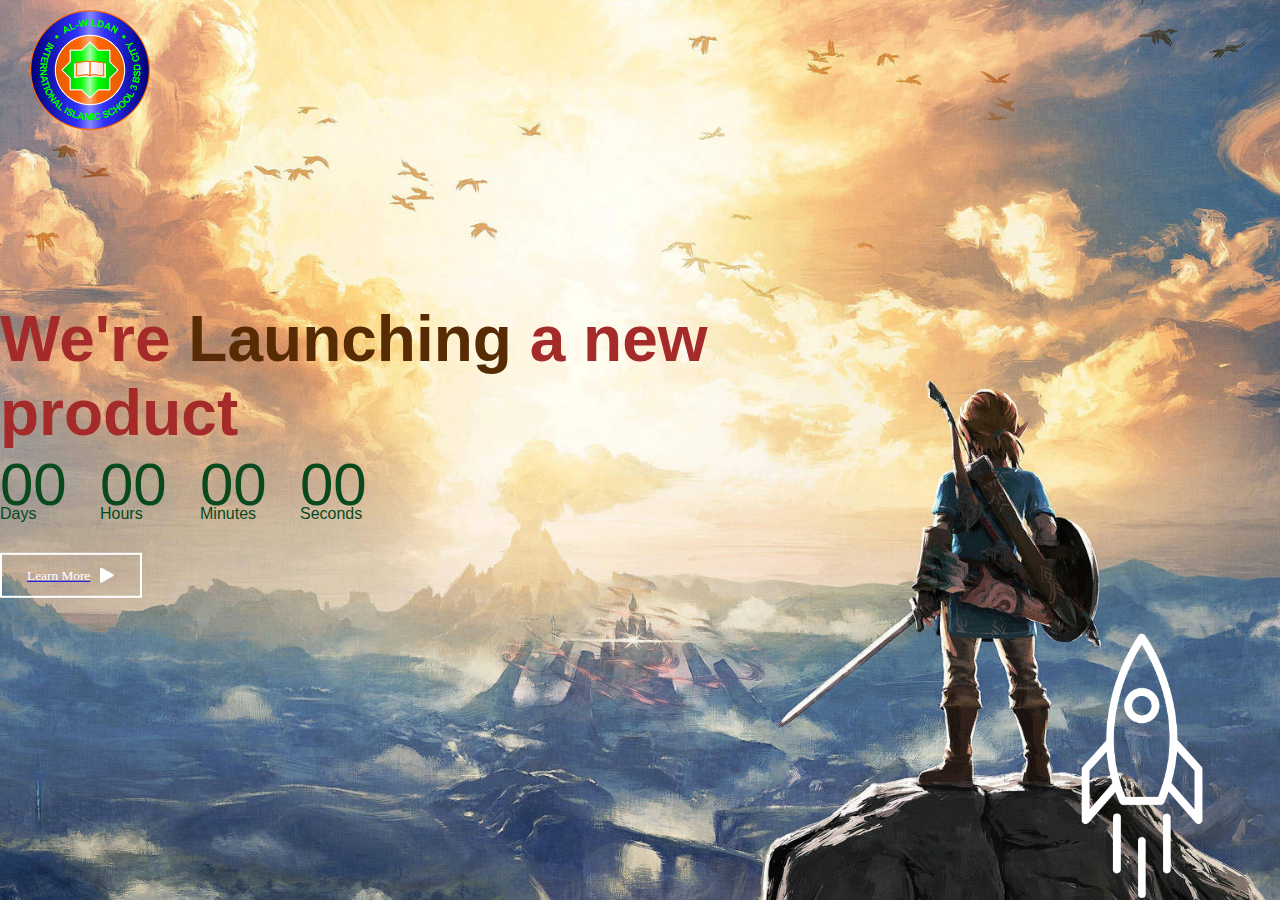
<file: index.html>
<!DOCTYPE html>
<html lang="en">
<head>
    <meta charset="UTF-8">
    <meta name="viewport" content="width=device-width, initial-scale=1.0">
    <title>Coming Soon</title>
    <link rel="stylesheet" href="style.css">
</head>
<body>
    <div class="container">

        <img src="alwildan3_new.png" alt="logo" class="logo">
        <div class="content">
            <h1>We're <span>Launching</span> a new product</h1>
            <div class="launch-time">
                <div>
                    <p id="days">00</p>
                    <span>Days</span>
                </div>
                <div>
                    <p id="hours">00</p>
                    <span>Hours</span>
                </div>
                <div>
                    <p id="minutes">00</p>
                    <span>Minutes</span>
                </div>
                <div>
                    <p id="seconds">00</p>
                    <span>Seconds</span>
                </div>
            </div>
            <a href="product.html"><button type="button">Learn More <img src="triangle.png" alt="triangle"></button></a>
        </div>
        <img src="rocket.png" alt="rocket" class="rocket">
    </div>
    <script type="text/javascript" src="script.js"></script>
</body>
</html>
</file>
<file: style.css>
*{
    margin: 0;
    padding: 0;
    font-family: 'Times New Roman', Times, serif;
}
.container{
    width: 100vw; 
    height: 100vh;
    background-image: url(background.jpg);
    background-position: center;
    background-size: cover;
    padding: 0;
    position: relative;
}
.logo{
    width: 120px;
    height: 120px;
    padding: 10px 30px;
    cursor: pointer;
}   
.content{
    top: 50%;
    position: absolute;
    transform: translateY(-50%);
    color: white;
}
.content h1{
    font-size: 64px;
    font-weight: 600;
    padding-right: 10%;
    padding-bottom: 0%;
    font-family: 'Lucida Sans', 'Lucida Sans Regular', 'Lucida Grande', 'Lucida Sans Unicode', Geneva, Verdana, sans-serif;
    color: brown;
}
.content h1 span{
    color: rgb(87, 44, 4);
    font-family: 'Lucida Sans', 'Lucida Sans Regular', 'Lucida Grande', 'Lucida Sans Unicode', Geneva, Verdana, sans-serif;
}
.launch-time {
    display: flex;
}
.launch-time div {
    flex-basis: 100px;
}
.launch-time div p {
    font-size: 60px;
    margin-bottom: -14px;
    font-family: 'Lucida Sans', 'Lucida Sans Regular', 'Lucida Grande', 'Lucida Sans Unicode', Geneva, Verdana, sans-serif;
    color: rgb(8, 73, 29);
}
.launch-time div span {
    font-family: 'Lucida Sans', 'Lucida Sans Regular', 'Lucida Grande', 'Lucida Sans Unicode', Geneva, Verdana, sans-serif;
    color: rgb(8, 73, 29);
}
.content button{
    background: transparent;
    border: 2px solid white;
    outline: none;
    padding: 12px 25px;
    color: white;
    display: flex;
    align-items: center;
    margin-top: 30px;
    cursor: pointer;
}
.content button img{
    width: 15px;
    margin-left: 10px;
}
.rocket{
    width: 250px;
    position: absolute;
    right: 1%;
    bottom: 0;
    animation: rocket 4s linear infinite;
}
@keyframes rocket{
    0%{
        bottom: 0;
        opacity: 0;
    }
    100%{
        bottom: 105%;
        opacity: 1;
    }
}
</file>
